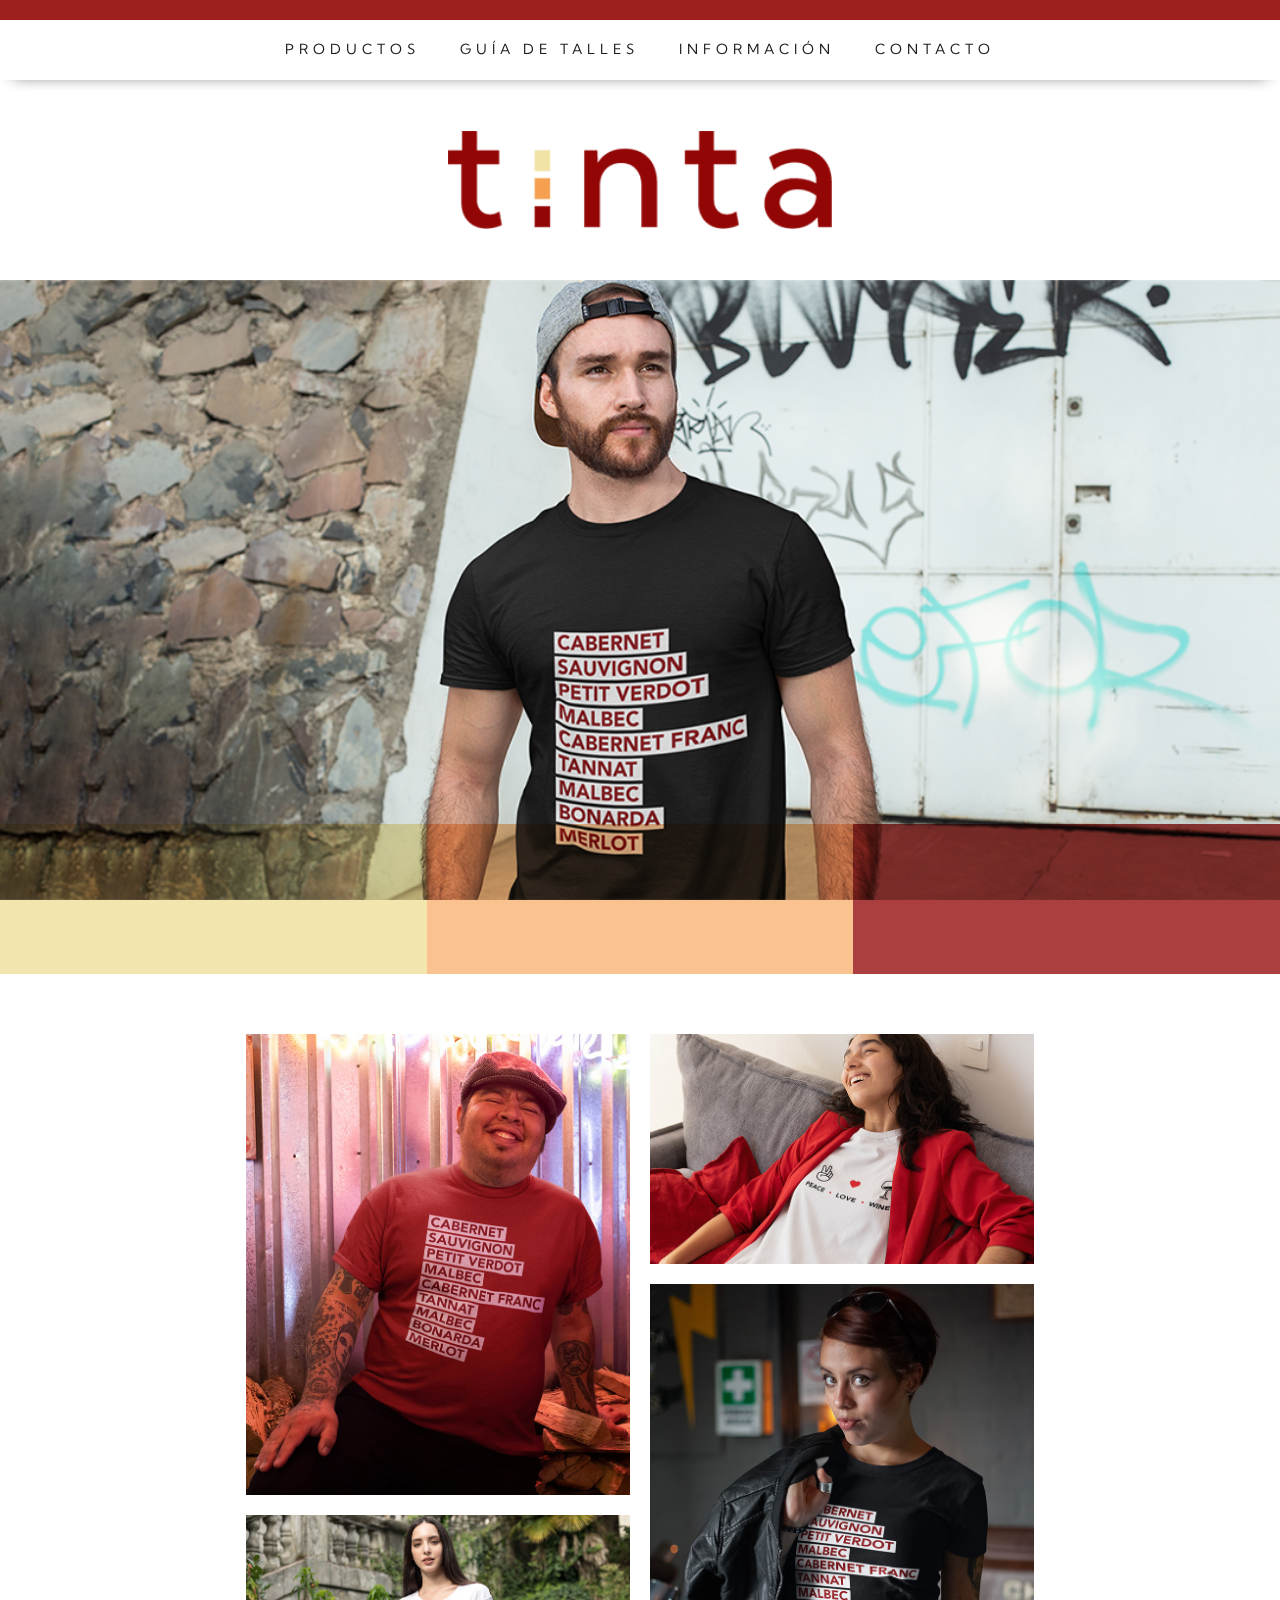
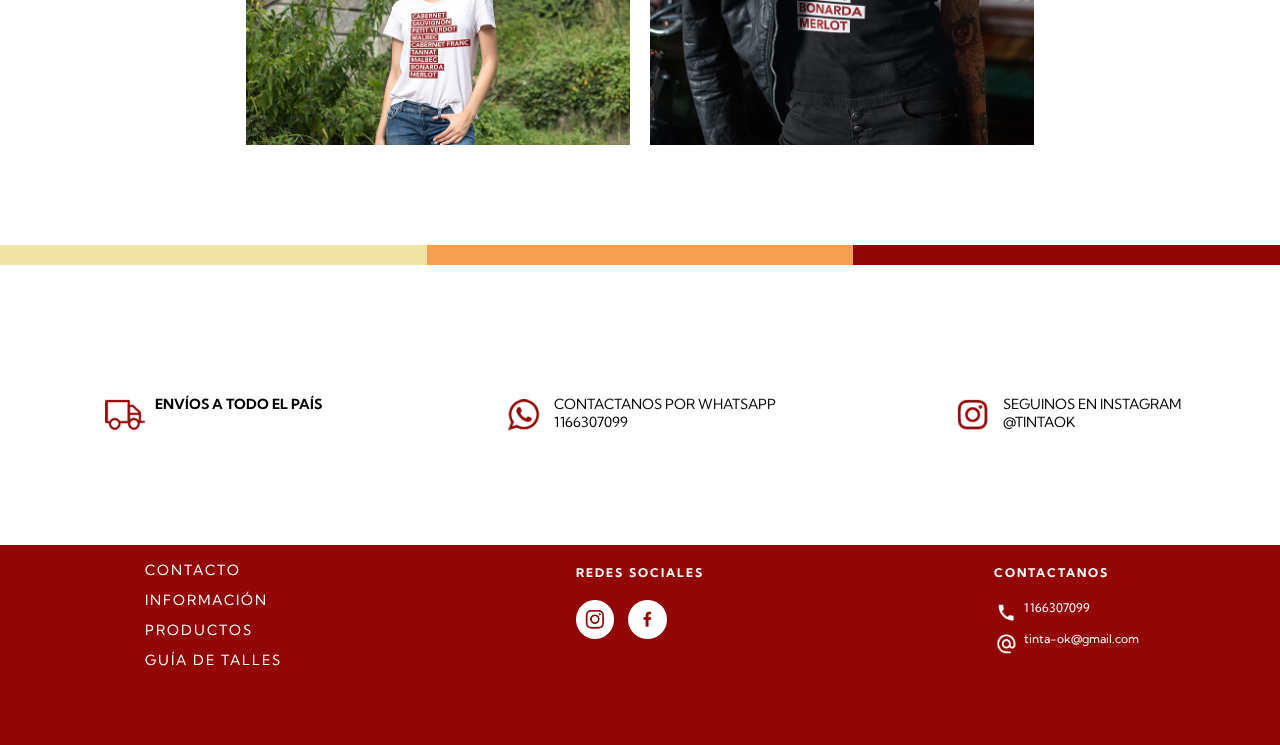
<file: index.html>
<!DOCTYPE html>
<html lang="es">
<head>
    <meta charset="UTF-8">
    <meta http-equiv="X-UA-Compatible" content="IE=edge">
    <meta name="viewport" content="width=device-width, initial-scale=1.0">
    <link rel="icon" type="image/x-icon" href="./img/fav-tinta.png">

    <!-- fuentes -->
        <link rel="preconnect" href="https://fonts.googleapis.com">
        <link rel="preconnect" href="https://fonts.gstatic.com" crossorigin>
        <link href="https://fonts.googleapis.com/css2?family=Kumbh+Sans:wght@200;400;700;900&display=swap" rel="stylesheet">
    <!-- fuentes -->
    
        <link rel="stylesheet" href="./style.css">
        <title>Tinta</title>
</head>
<body>
    <header class="cabecera-grid">
        <section class="nav-sticky">
        <div class="cabecera-barra-color"></div>
        <nav >
            <ul class="cabecera-nav"> 
                <li><a href="./paginas/productos.html">productos</a></li>
                <li><a href="./paginas/guia-de-talles.html">guía de talles</a></li>
                <li><a href="./paginas/informacion.html">información</a></li>
                <li><a href="./paginas/contacto.html">contacto</a></li>
            </ul>
        </nav>
        </section>
        <img class="logo-nav" src="./img/logo-tinta.png"  alt="logo Tinta">

    </header>
    
    <section class="apertura">
        <img src="./img/foto-apertura.png" alt="foto foto-apertura" class="foto-apertura">
    

        <div class="cuerpo__barras">
        <div class="cuerpo__barra1"></div>
        <div class="cuerpo__barra2"></div>
        <div class="cuerpo__barra3"></div>
        </div>
    </section>


    <main class="cuerpo-grid">
                
                <img src="./img/foto1.jpg" alt="foto 1" class="comboFoto1">
                <img src="./img/foto2.jpg" alt="foto 2" class="comboFoto2">
                <img src="./img/foto6.jpg" alt="foto 3" class="comboFoto3">
                <img src="./img/foto5.jpg" alt="foto 5" class="comboFoto4">

                
     </main>

     

    <footer>

        <section class="cuerpo__barra-small">
            <div class="cuerpo-small__barra1"></div>
            <div class="cuerpo-small__barra2"></div>
            <div class="cuerpo-small__barra3"></div>
        </section>
        
        <div class="pie-grid-1">
        <div class="footer__1"> 
            <img src="./img/envios-footer.png" alt="icono envios" class="footer__logos">
            <p class="footer__text2">envíos a todo el país</p>
            </div>
    
            <div class="footer__2">
            <img src="./img/whatsapp-footer.png" alt="icono whatsapp" class="footer__logos">
            <p class="footer__text1">contactanos por whatsapp<br> 1166307099</p>
            </div>
    
            <div class="footer__3">
            <img src="./img/intagram-footer.png" alt="icono instagram" class="footer__logos">
            <p class="footer__text1">seguinos en instagram<br> @tintaok</p>
            </div>
        </div>
    </div>

    <div class="pie-grid-2">

        <nav class="footer__nav">
            <ul >
                <li><a href="./paginas/contacto.html">contacto</a></li>
                <li><a href="./paginas/informacion.html">información</a></li>
                <li><a href="./paginas/productos.html">productos</a></li>
                <li><a href="./paginas/guia-de-talles.html">guía de talles</a></li>
            </ul>
        </nav>

        <div class="footer__bloque2">
            <p class="footer__redes">redes sociales</p>
            <div class="botones-redes">
            <a href="https://www.instagram.com/" target="_blank"><img src="./img/red-ig-footer.png" alt="logo instagram" class="footer__logosRedes"></a>
            <a href="https://www.facebook.com/" target="_blank"><img src="./img/red-fb-footer.png" alt="logo facebook" class="footer__logosRedes"></a>
            </div>
        </div>
    
        <div class="footer__bloque3">
                <p class="footer__redes">contactanos</p>
            <div class="footer__bloque3__linea1">
                <img src="./img/tel-footer.png" alt="icono telefono" class= "footer__logosContacto">
                <p class="footer__datos">1166307099</p>
        </div>

        <div class="footer__bloque3__linea2">
                <img src="./img/arroba-footer.png" alt="icono arroba" class= "footer__logosContacto">
                <p class="footer__datos">tinta-ok@gmail.com</p>
        </div>
    </div>
   
    </footer>
    
</body>
</html>
</file>
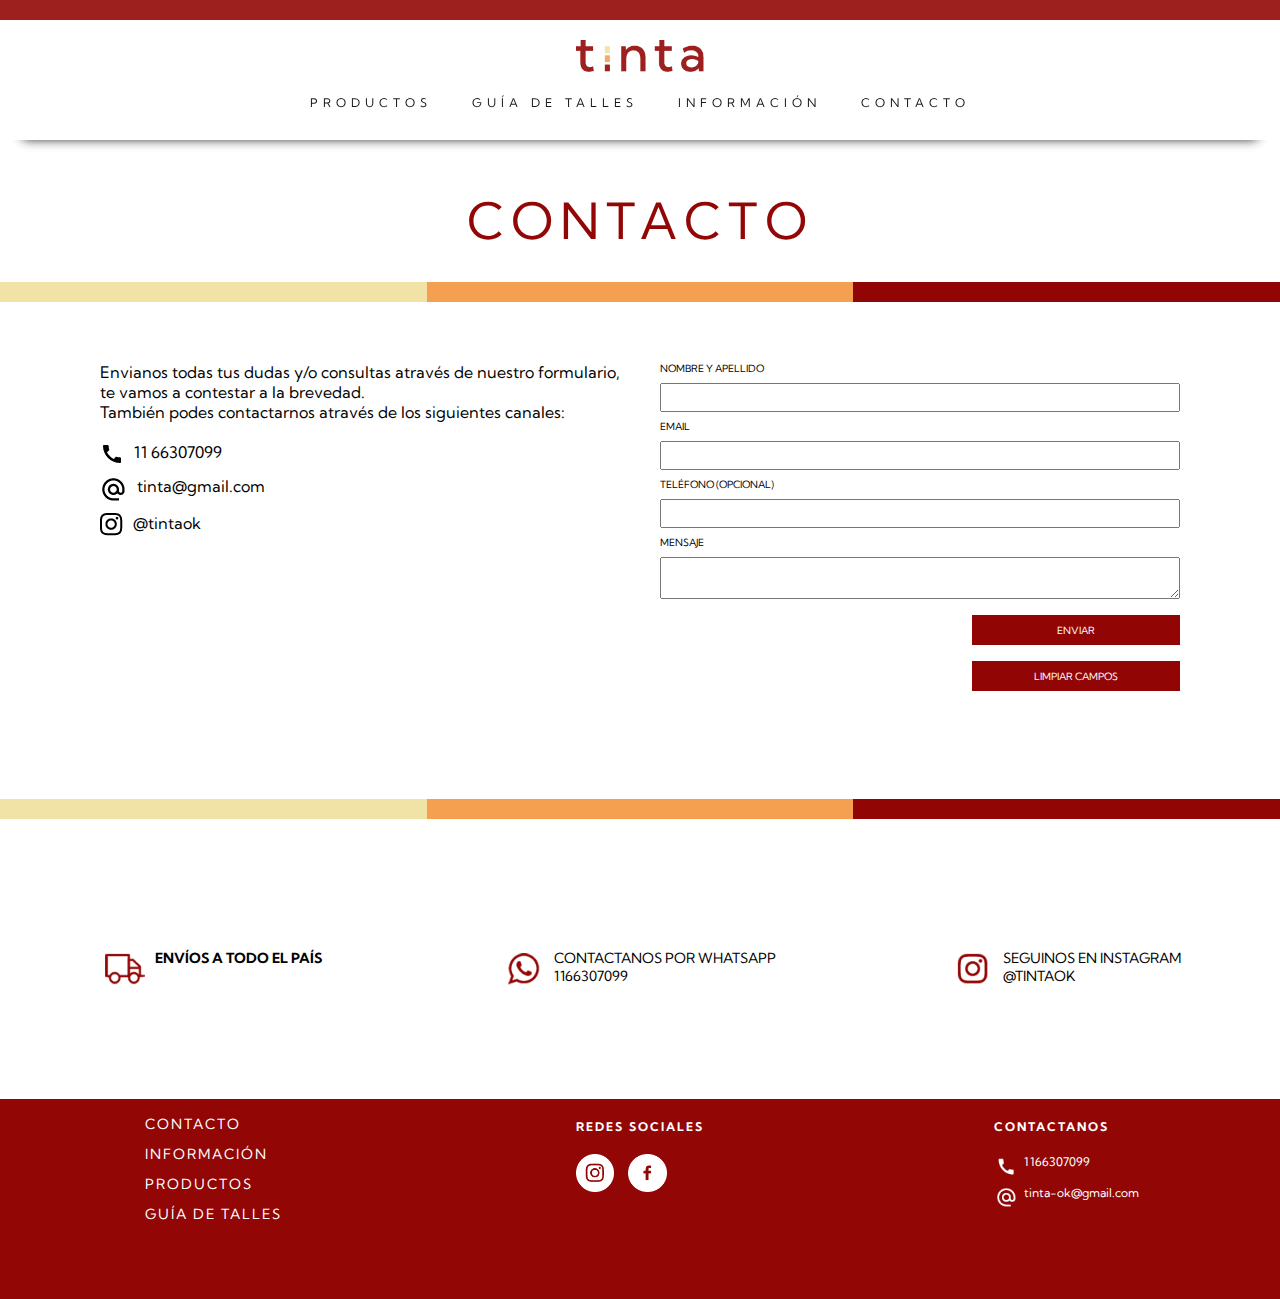
<file: paginas/contacto.html>
<!DOCTYPE html>
<html lang="es">
<head>
    <meta charset="UTF-8">
    <meta http-equiv="X-UA-Compatible" content="IE=edge">
    <meta name="viewport" content="width=device-width, initial-scale=1.0">
    <link rel="icon" type="image/x-icon" href="../img/fav-tinta.png">

    <!-- fuentes -->
    <link rel="preconnect" href="https://fonts.googleapis.com">
    <link rel="preconnect" href="https://fonts.gstatic.com" crossorigin>
    <link href="https://fonts.googleapis.com/css2?family=Kumbh+Sans:wght@200;400;700;900&display=swap" rel="stylesheet">
    <!-- fuentes -->

    <link rel="stylesheet" href="../style.css">
    <title>Tinta</title>
</head>
<body>
    <header class="cabecera-paginas-grid">
        <div class="cabecera-barra-color"></div>
        <div class="cabecera__paginasLogo"></div>
        <a href="../index.html"><img src="../img/logo-tinta-chico.png" alt="logo Tinta" class="logoPaginas" ></a>
        <nav>
            <ul class="cabecera__paginas__nav"> 
                <li><a href="productos.html">productos</a></li>
                <li><a href="guia-de-talles.html">guía de talles</a></li>
                <li><a href="informacion.html">información</a></li>
                <li><a href="#">contacto</a></li>
            </ul>
            </nav>
    </header>
        

    <main >
        <h2>contacto</h2>

        <section class="cuerpo__barrasPag">
            <div class="cuerpoPag__barra1"></div>
            <div class="cuerpoPag__barra2"></div>
            <div class="cuerpoPag__barra3"></div>
        </section>

        <div class="contacto-grid">
        <div class="textoYcontacto">
        <p class="textos__contacto">Envianos todas tus dudas y/o consultas através de nuestro formulario, te vamos a contestar a la brevedad. <br>También podes contactarnos através de los siguientes canales:</p>

        <div class="datos-contacto">

        <div class="datos-contactosbloque1">
            <img src="../img/telefono-contacto.jpg" alt="telefono contacto">
            <p class="textos__2">11 66307099</p>
        </div>

        <div class="datos-contactosbloque2">
            <img src="../img/mail-contacto.jpg" alt="mail contacto">
            <p class="textos__2">tinta@gmail.com</p>
        </div>

        <div class="datos-contactosbloque3">
            <img src="../img/ig-contacto.jpg" alt="instagram contacto">
            <p class="textos__2">@tintaok</p>
        </div>
        </div>
        </div>
        <form class="formulario">
                <label for="nombre-completo">nombre y apellido</label>
                <input type="text" name="nombre-completo">
                <label for="direccion-email">email</label>
                <input type="email" name="direccion-email">
                <label for="telefono"> teléfono (opcional)</label>
                <input type="tel" name="telefono" >
                <label for="mensaje">mensaje</label>
                <textarea type="text" name="mensaje" cols=40 roll="10"></textarea>
                <input type="button" value="enviar" class="button" >
                <input type="reset" value="limpiar campos" class="reset">
        </form>

    </main>

    <footer>

        <section class="cuerpo__barra-small">
            <div class="cuerpo-small__barra1"></div>
            <div class="cuerpo-small__barra2"></div>
            <div class="cuerpo-small__barra3"></div>
        </section>
        
        <div class="pie-grid-1">
        <div class="footer__1"> 
            <img src="../img/envios-footer.png" alt="icono envios" class="footer__logos">
            <p class="footer__text2">envíos a todo el país</p>
            </div>
    
            <div class="footer__2">
            <img src="../img/whatsapp-footer.png" alt="icono whatsapp" class="footer__logos">
            <p class="footer__text1">contactanos por whatsapp<br> 1166307099</p>
            </div>
    
            <div class="footer__3">
            <img src="../img/intagram-footer.png" alt="icono instagram" class="footer__logos">
            <p class="footer__text1">seguinos en instagram<br> @tintaok</p>
            </div>
        </div>
    </div>

    <div class="pie-grid-2">

        <nav class="footer__nav">
            <ul >
                <li><a href="#">contacto</a></li>
                <li><a href="informacion.html">información</a></li>
                <li><a href="productos.html">productos</a></li>
                <li><a href="guia-de-talles.html">guía de talles</a></li>
            </ul>
        </nav>

        <div class="footer__bloque2">
            <p class="footer__redes">redes sociales</p>
            <div class="botones-redes">
            <a href="https://www.instagram.com/" target="_blank"><img src="../img/red-ig-footer.png" alt="logo instagram" class="footer__logosRedes"></a>
            <a href="https://www.facebook.com/" target="_blank"><img src="../img/red-fb-footer.png" alt="logo facebook" class="footer__logosRedes"></a>
            </div>
        </div>
    
        <div class="footer__bloque3">
                <p class="footer__redes">contactanos</p>
            <div class="footer__bloque3__linea1">
                <img src="../img/tel-footer.png" alt="icono telefono" class= "footer__logosContacto">
                <p class="footer__datos">1166307099</p>
        </div>

        <div class="footer__bloque3__linea2">
                <img src="../img/arroba-footer.png" alt="icono arroba" class= "footer__logosContacto">
                <p class="footer__datos">tinta-ok@gmail.com</p>
        </div>
    </div>
   
    </footer>
    
</body>
</html>
</file>
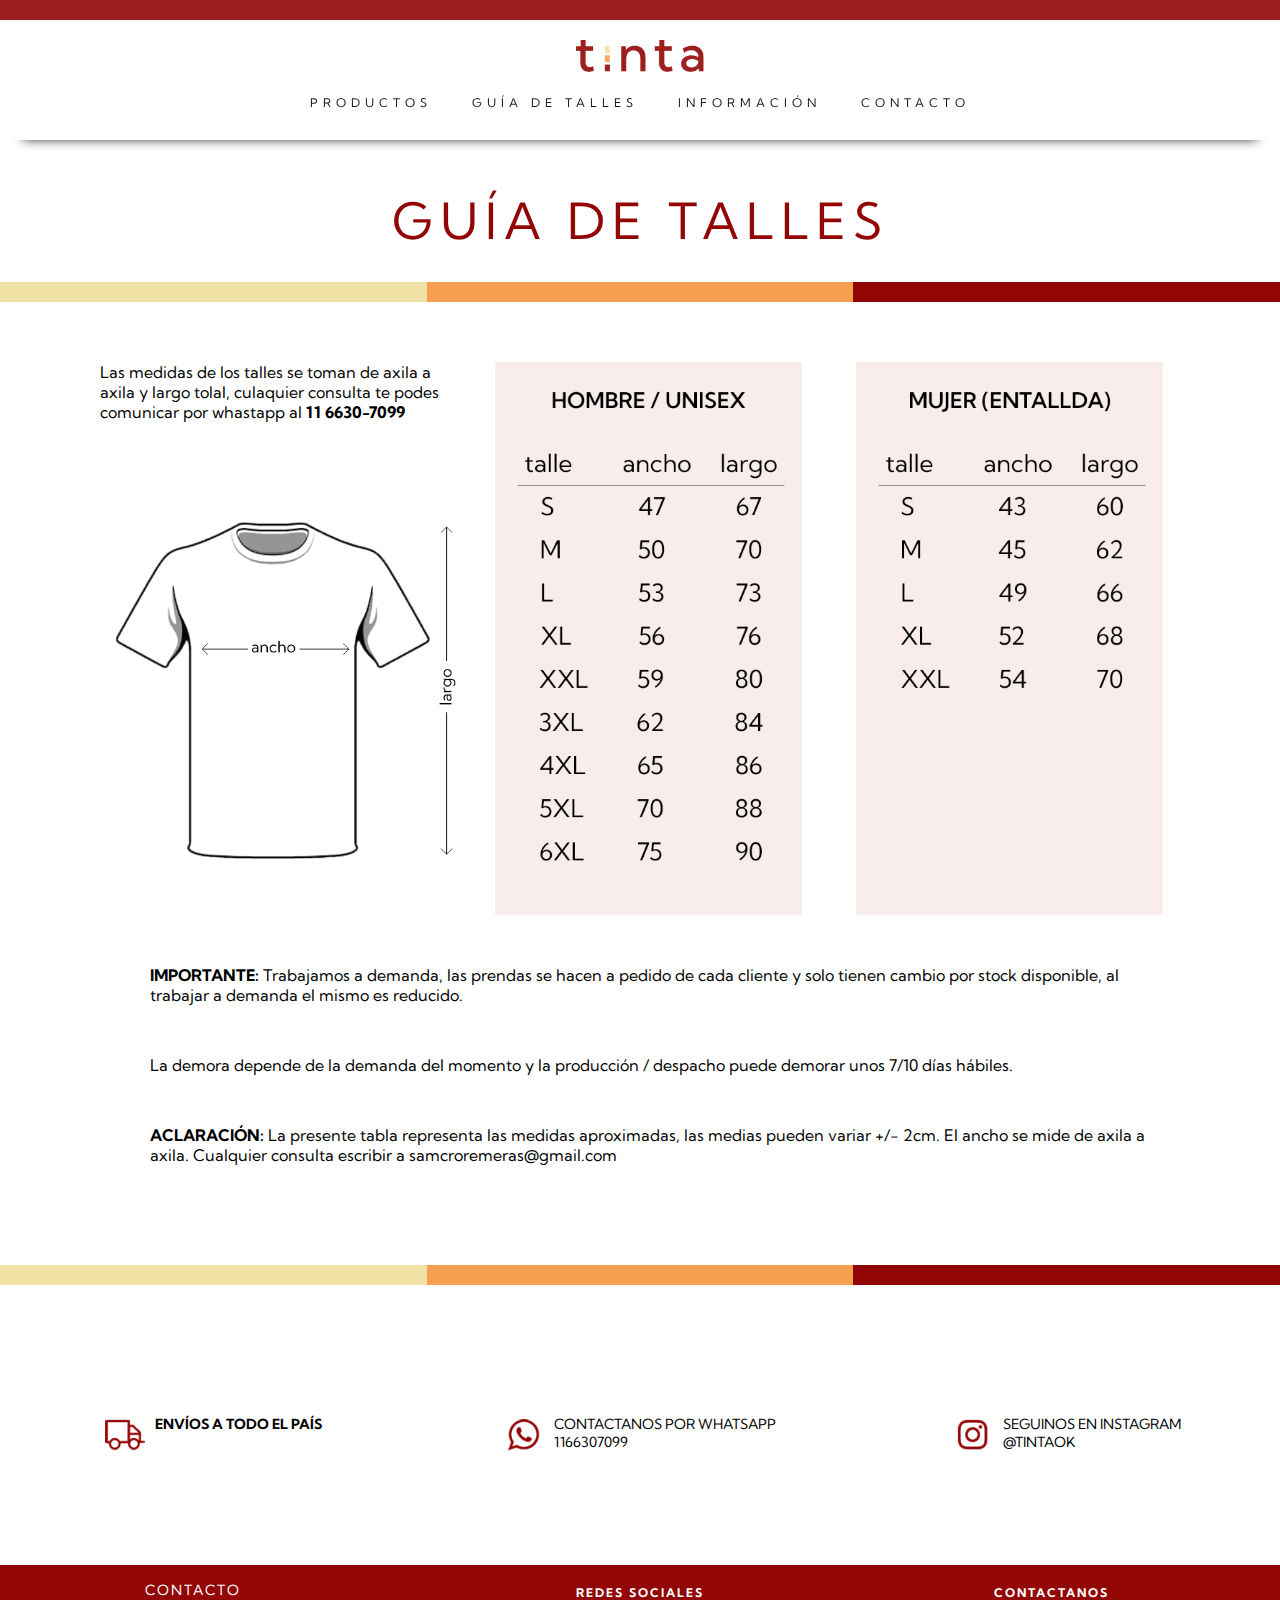
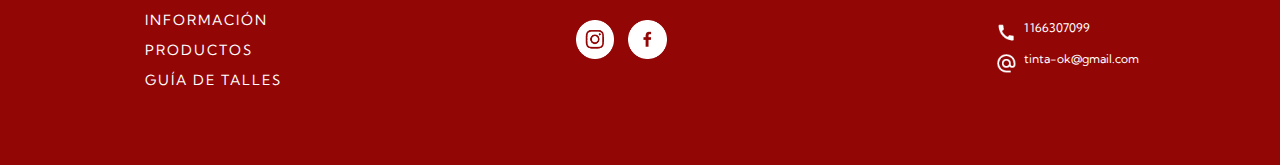
<file: paginas/guia-de-talles.html>
<!DOCTYPE html>
<html lang="es">
    <head>
        <meta charset="UTF-8">
        <meta http-equiv="X-UA-Compatible" content="IE=edge">
        <meta name="viewport" content="width=device-width, initial-scale=1.0">
        <link rel="icon" type="image/x-icon" href="../img/fav-tinta.png">

        <!-- fuentes -->
    <link rel="preconnect" href="https://fonts.googleapis.com">
    <link rel="preconnect" href="https://fonts.gstatic.com" crossorigin>
    <link href="https://fonts.googleapis.com/css2?family=Kumbh+Sans:wght@200;400;700;900&display=swap" rel="stylesheet">
    <!-- fuentes -->

        <link rel="stylesheet" href="../style.css">
        <title>Tinta</title>
    </head>
    <body>
        <header class="cabecera-paginas-grid">
                <div class="cabecera-barra-color"></div>
                <div class="cabecera__paginasLogo"></div>
                <a href="../index.html"><img src="../img/logo-tinta-chico.png" alt="logo Tinta" class="logoPaginas" ></a>
                <nav>
                    <ul class="cabecera__paginas__nav"> 
                        <li><a href="./productos.html">productos</a></li>
                        <li><a href="#">guía de talles</a></li>
                        <li><a href="./informacion.html">información</a></li>
                        <li><a href="contacto.html">contacto</a></li>
                    </ul>
                    </nav>
            </header>

    <main>
        <h2>guía de talles</h2>

        <section class="cuerpo__barrasPag">
            <div class="cuerpoPag__barra1"></div>
            <div class="cuerpoPag__barra2"></div>
            <div class="cuerpoPag__barra3"></div>
        </section>

        <div class="talles-grid">
            <div class="talles-col1">
            <p class="talles__textos">
            Las medidas de los talles se toman de axila a axila y largo tolal, culaquier consulta te podes comunicar por whastapp al <b> 11 6630-7099 </b>
            </p>
             <img src="../img/remera-talles.jpg" alt="Remera talles medidas" class="tablaTalles">
            </div>
            <img src="../img/talles-hombre.jpg" alt="talles remeras hombre-unisex" class="tablaTallesHombres">
            <img src="../img/talles-mujer.jpg" alt="talles remeras mujer" class="tablaTallesMujeres">
        </div>
        <div class="textos">
        <p class="talles__textos2">
        <b>IMPORTANTE:</b> Trabajamos a demanda, las prendas se hacen a pedido de cada cliente y solo tienen cambio por stock disponible, al trabajar a demanda el mismo es reducido.</p>
        <p class="talles__textos2">
        La demora depende de la demanda del momento y la producción / despacho puede demorar unos 7/10 días hábiles.</p>
        <p class="talles__textos2"><b>ACLARACIÓN:</b> La presente tabla representa las medidas aproximadas, las medias pueden variar +/- 2cm. El ancho se mide de axila a axila. Cualquier consulta escribir a samcroremeras@gmail.com
        </p>
        </div>
        </div>
    </main>

    <footer>

        <section class="cuerpo__barra-small">
            <div class="cuerpo-small__barra1"></div>
            <div class="cuerpo-small__barra2"></div>
            <div class="cuerpo-small__barra3"></div>
        </section>
        
        <div class="pie-grid-1">
        <div class="footer__1"> 
            <img src="../img/envios-footer.png" alt="icono envios" class="footer__logos">
            <p class="footer__text2">envíos a todo el país</p>
            </div>
    
            <div class="footer__2">
            <img src="../img/whatsapp-footer.png" alt="icono whatsapp" class="footer__logos">
            <p class="footer__text1">contactanos por whatsapp<br> 1166307099</p>
            </div>
    
            <div class="footer__3">
            <img src="../img/intagram-footer.png" alt="icono instagram" class="footer__logos">
            <p class="footer__text1">seguinos en instagram<br> @tintaok</p>
            </div>
        </div>
    </div>

    <div class="pie-grid-2">

        <nav class="footer__nav">
            <ul >
                <li><a href="contacto.html">contacto</a></li>
                <li><a href="informacion.html">información</a></li>
                <li><a href="productos.html">productos</a></li>
                <li><a href="#">guía de talles</a></li>
            </ul>
        </nav>

        <div class="footer__bloque2">
            <p class="footer__redes">redes sociales</p>
            <div class="botones-redes">
            <a href="https://www.instagram.com/" target="_blank"><img src="../img/red-ig-footer.png" alt="logo instagram" class="footer__logosRedes"></a>
            <a href="https://www.facebook.com/" target="_blank"><img src="../img/red-fb-footer.png" alt="logo facebook" class="footer__logosRedes"></a>
            </div>
        </div>
    
        <div class="footer__bloque3">
                <p class="footer__redes">contactanos</p>
            <div class="footer__bloque3__linea1">
                <img src="../img/tel-footer.png" alt="icono telefono" class= "footer__logosContacto">
                <p class="footer__datos">1166307099</p>
        </div>

        <div class="footer__bloque3__linea2">
                <img src="../img/arroba-footer.png" alt="icono arroba" class= "footer__logosContacto">
                <p class="footer__datos">tinta-ok@gmail.com</p>
        </div>
    </div>
   
    </footer>
    
</body>
</html>
</file>
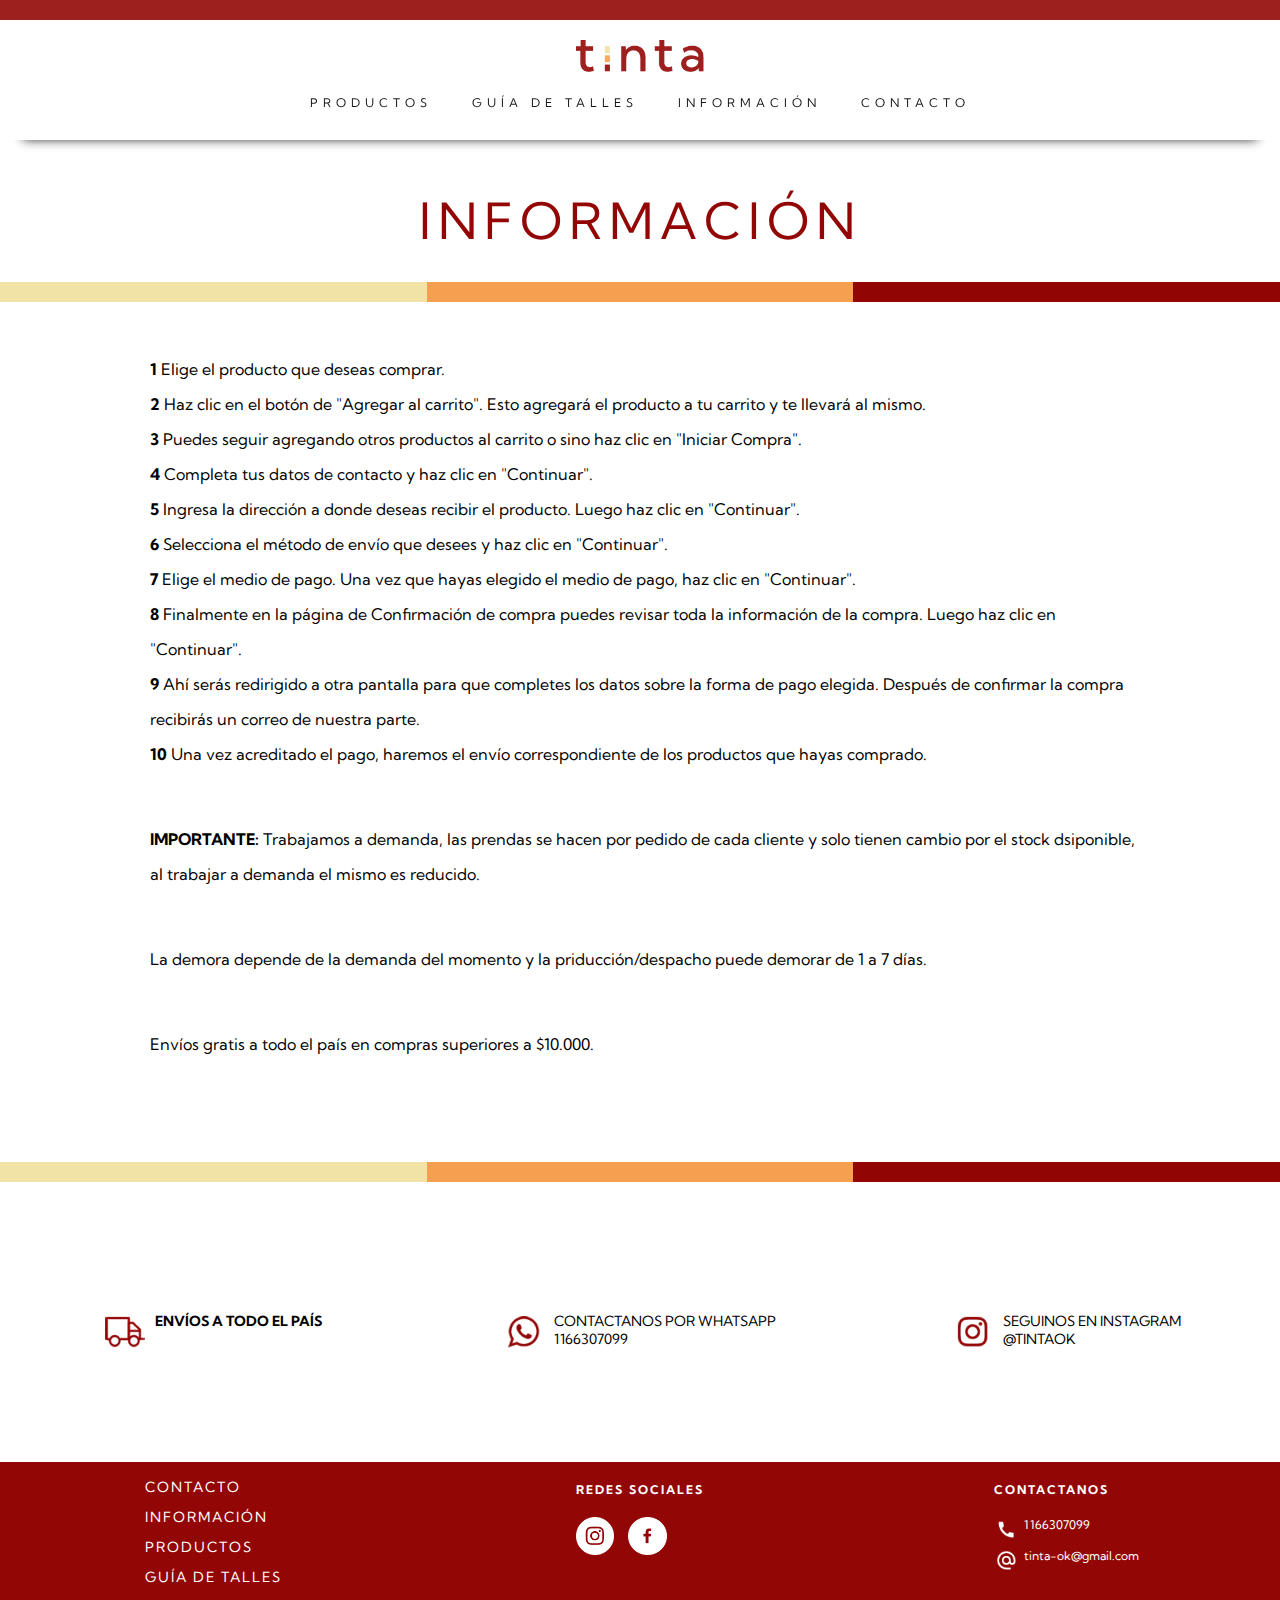
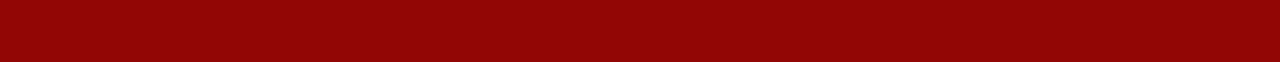
<file: paginas/informacion.html>
<!DOCTYPE html>
<html lang="es">
    <head>
        <meta charset="UTF-8">
        <meta http-equiv="X-UA-Compatible" content="IE=edge">
        <meta name="viewport" content="width=device-width, initial-scale=1.0">
        <link rel="icon" type="image/x-icon" href="../img/fav-tinta.png">

        <!-- fuentes -->
    <link rel="preconnect" href="https://fonts.googleapis.com">
    <link rel="preconnect" href="https://fonts.gstatic.com" crossorigin>
    <link href="https://fonts.googleapis.com/css2?family=Kumbh+Sans:wght@200;400;700;900&display=swap" rel="stylesheet">
    <!-- fuentes -->

        <link rel="stylesheet" href="../style.css">
        <title>Tinta</title>
    </head>
    <body>
        <header class="cabecera-paginas-grid">
            <div class="cabecera-barra-color"></div>
            <div class="cabecera__paginasLogo"></div>
            <a href="../index.html"><img src="../img/logo-tinta-chico.png" alt="logo Tinta" class="logoPaginas" ></a>
            <nav>
                <ul class="cabecera__paginas__nav"> 
                    <li><a href="productos.html">productos</a></li>
                    <li><a href="guia-de-talles.html">guía de talles</a></li>
                    <li><a href="#">información</a></li>
                    <li><a href="contacto.html">contacto</a></li>
                </ul>
                </nav>
        </header>

    <main>
        <h2>información</h2>

        <section class="cuerpo__barrasPag">
            <div class="cuerpoPag__barra1"></div>
            <div class="cuerpoPag__barra2"></div>
            <div class="cuerpoPag__barra3"></div>
        </section>

        <p class="textos__informacion">
        <b>1</b> Elige el producto que deseas comprar.<br>
        <b>2</b> Haz clic en el botón de "Agregar al carrito". Esto agregará el producto a tu carrito y te llevará al mismo.<br>            
        <b>3</b> Puedes seguir agregando otros productos al carrito o sino haz clic en "Iniciar Compra".<br>            
        <b>4</b> Completa tus datos de contacto y haz clic en "Continuar".<br>            
        <b>5</b> Ingresa la dirección a donde deseas recibir el producto. Luego haz clic en "Continuar".<br>            
        <b>6</b> Selecciona el método de envío que desees y haz clic en "Continuar".<br>           
        <b>7</b> Elige el medio de pago. Una vez que hayas elegido el medio de pago, haz clic en "Continuar".<br>            
        <b>8</b> Finalmente en la página de Confirmación de compra puedes revisar toda la información de la compra. Luego haz clic en "Continuar".<br>           
        <b>9</b> Ahí serás redirigido a otra pantalla para que completes los datos sobre la forma de pago elegida. Después de confirmar la compra recibirás un correo de nuestra parte.<br>            
        <b>10</b> Una vez acreditado el pago, haremos el envío correspondiente de los productos que hayas comprado. 
    </p>

    <p class="textos__informacion"><b>IMPORTANTE:</b> Trabajamos a demanda, las prendas se hacen por pedido de cada cliente y solo tienen cambio por el stock dsiponible, al trabajar a demanda el mismo es reducido.</p>
    <p class="textos__informacion">La demora depende de la demanda del momento y la priducción/despacho puede demorar de 1 a 7 días.</p>
    <p class="textos__informacion">Envíos gratis a todo el país en compras superiores a $10.000. </p>
    </main>

    <footer>

        <section class="cuerpo__barra-small">
            <div class="cuerpo-small__barra1"></div>
            <div class="cuerpo-small__barra2"></div>
            <div class="cuerpo-small__barra3"></div>
        </section>
        
        <div class="pie-grid-1">
        <div class="footer__1"> 
            <img src="../img/envios-footer.png" alt="icono envios" class="footer__logos">
            <p class="footer__text2">envíos a todo el país</p>
            </div>
    
            <div class="footer__2">
            <img src="../img/whatsapp-footer.png" alt="icono whatsapp" class="footer__logos">
            <p class="footer__text1">contactanos por whatsapp<br> 1166307099</p>
            </div>
    
            <div class="footer__3">
            <img src="../img/intagram-footer.png" alt="icono instagram" class="footer__logos">
            <p class="footer__text1">seguinos en instagram<br> @tintaok</p>
            </div>
        </div>
    </div>

    <div class="pie-grid-2">

        <nav class="footer__nav">
            <ul >
                <li><a href="contacto.html">contacto</a></li>
                <li><a href="#">información</a></li>
                <li><a href="productos.html">productos</a></li>
                <li><a href="guia-de-talles.html">guía de talles</a></li>
            </ul>
        </nav>

        <div class="footer__bloque2">
            <p class="footer__redes">redes sociales</p>
            <div class="botones-redes">
            <a href="https://www.instagram.com/" target="_blank"><img src="../img/red-ig-footer.png" alt="logo instagram" class="footer__logosRedes"></a>
            <a href="https://www.facebook.com/" target="_blank"><img src="../img/red-fb-footer.png" alt="logo facebook" class="footer__logosRedes"></a>
            </div>
        </div>
    
        <div class="footer__bloque3">
                <p class="footer__redes">contactanos</p>
            <div class="footer__bloque3__linea1">
                <img src="../img/tel-footer.png" alt="icono telefono" class= "footer__logosContacto">
                <p class="footer__datos">1166307099</p>
        </div>

        <div class="footer__bloque3__linea2">
                <img src="../img/arroba-footer.png" alt="icono arroba" class= "footer__logosContacto">
                <p class="footer__datos">tinta-ok@gmail.com</p>
        </div>
    </div>
   
    </footer>
</body>
</html>
</file>
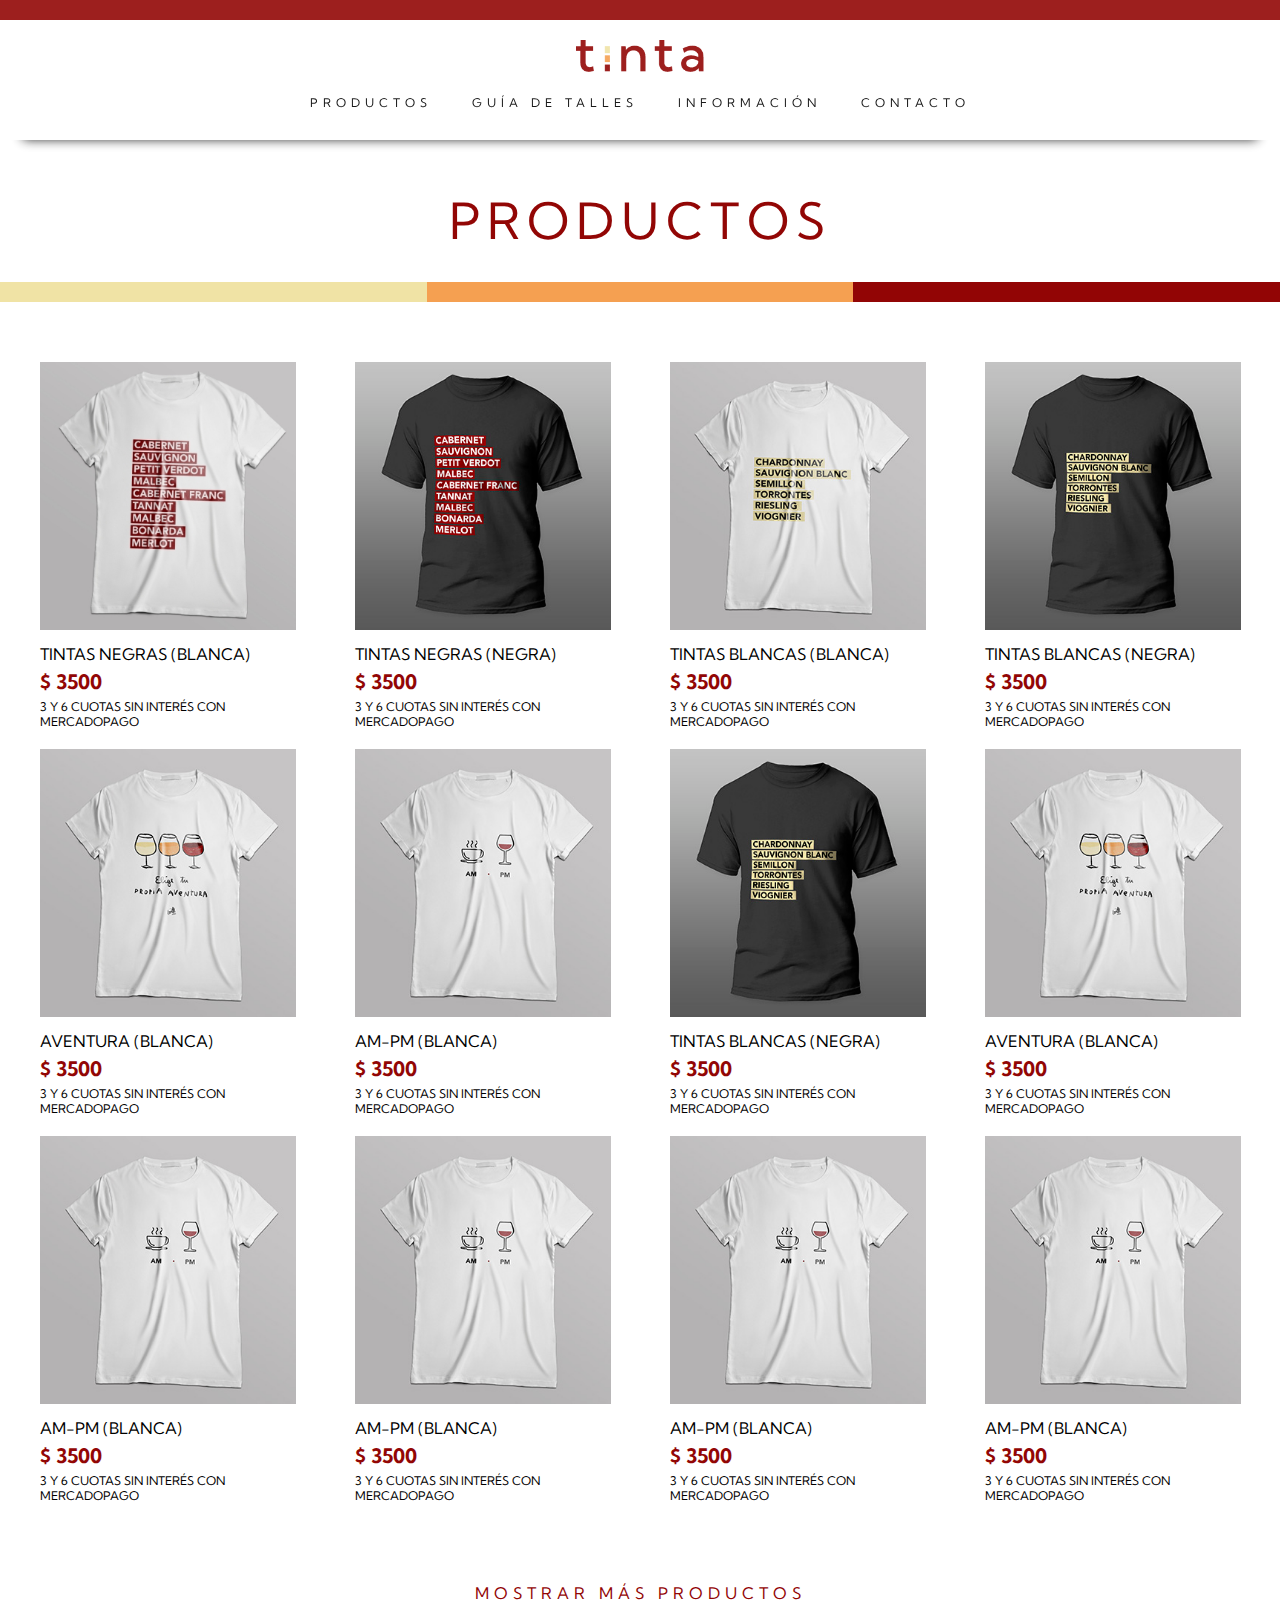
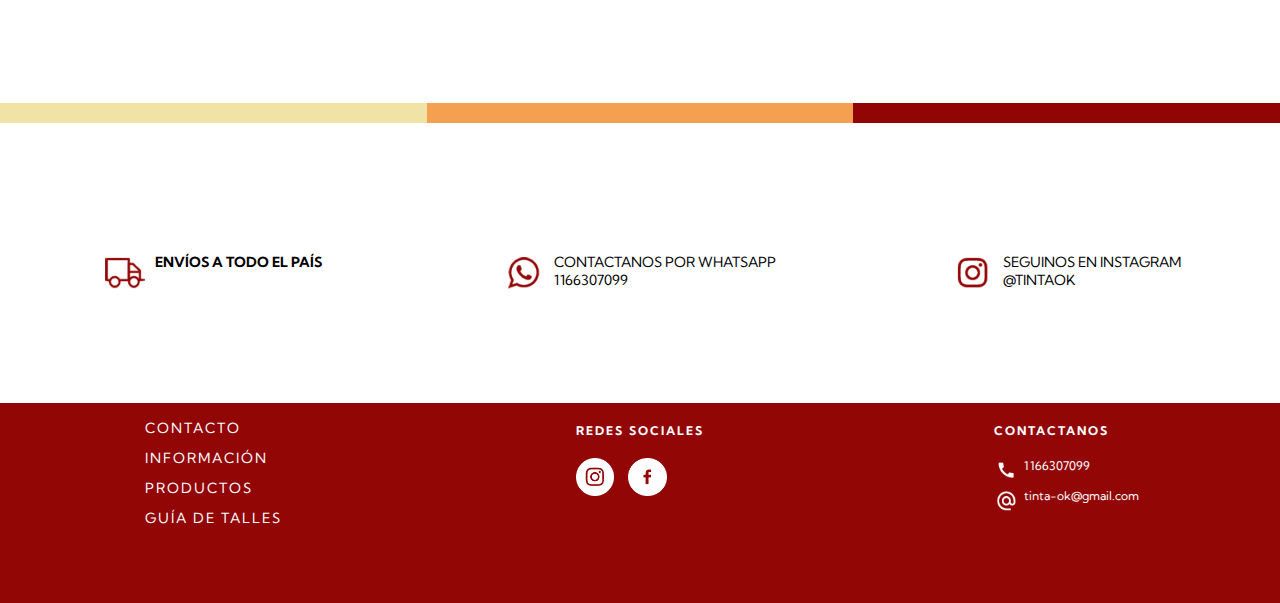
<file: paginas/productos.html>
<!DOCTYPE html>
<html lang="es">
<head>
    <meta charset="UTF-8">
    <meta http-equiv="X-UA-Compatible" content="IE=edge">
    <meta name="viewport" content="width=device-width, initial-scale=1.0">
    <link rel="icon" type="image/x-icon" href="../img/fav-tinta.png">

    <!-- fuentes -->
    <link rel="preconnect" href="https://fonts.googleapis.com">
    <link rel="preconnect" href="https://fonts.gstatic.com" crossorigin>
    <link href="https://fonts.googleapis.com/css2?family=Kumbh+Sans:wght@200;400;700;900&display=swap" rel="stylesheet">
    <!-- fuentes -->
    
    <link rel="stylesheet" href="../style.css">
    <title>Tinta</title>
</head>
<body>
    <head>
        <meta charset="UTF-8">
        <meta http-equiv="X-UA-Compatible" content="IE=edge">
        <meta name="viewport" content="width=device-width, initial-scale=1.0">
        <link rel="icon" type="image/x-icon" href="../img/fav-tinta.png">
        <link rel="stylesheet" href="../style.css">
        <title>Tinta</title>
    </head>
    <body>
        <header class="cabecera-paginas-grid">
                <div class="cabecera-barra-color"></div>
                <div class="cabecera__paginasLogo"></div>
                <a href="../index.html"><img src="../img/logo-tinta-chico.png" alt="logo Tinta" class="logoPaginas" ></a>
                <nav>
                    <ul class="cabecera__paginas__nav"> 
                        <li><a href="#">productos</a></li>
                        <li><a href="guia-de-talles.html">guía de talles</a></li>
                        <li><a href="informacion.html">información</a></li>
                        <li><a href="contacto.html">contacto</a></li>
                    </ul>
                    </nav>
            </header>

    <main>
        <h2>productos</h2>

        <section class="cuerpo__barrasPag">
            <div class="cuerpoPag__barra1"></div>
            <div class="cuerpoPag__barra2"></div>
            <div class="cuerpoPag__barra3"></div>
        </section>

        <div class="productos-grid">
            <div class="productos__item">
                <img class="foto-remera" src="../img/remera-1.jpg" alt="remera modelo 1">
                <p class="modeloremera">tintas negras (Blanca)</p>
                <p class="precio">$ 3500</p>
                <p class="pagos">3 y 6 cuotas sin interés con mercadopago</p>
            </div>
            <div class="productos__item">
                <img class="foto-remera" src="../img/remera-2.jpg" alt="remera modelo 1">
                <p class="modeloremera">tintas negras (Negra)</p>
                <p class="precio">$ 3500</p>
                <p class="pagos">3 y 6 cuotas sin interés con mercadopago</p>
            </div>
            <div class="productos__item">
                <img class="foto-remera" src="../img/remera-3.jpg" alt="remera modelo 1">
                <p class="modeloremera">tintas blancas (blanca)</p>
                <p class="precio">$ 3500</p>
                <p class="pagos">3 y 6 cuotas sin interés con mercadopago</p>
            </div>
            <div class="productos__item">
                <img class="foto-remera" src="../img/remera-4.jpg" alt="remera modelo 1">
                <p class="modeloremera">tintas blancas (negra)</p>
                <p class="precio">$ 3500</p>
                <p class="pagos">3 y 6 cuotas sin interés con mercadopago</p>
            </div>
            <div class="productos__item">
                <img class="foto-remera" src="../img/remera-5.jpg" alt="remera modelo 1">
                <p class="modeloremera">Aventura (blanca)</p>
                <p class="precio">$ 3500</p>
                <p class="pagos">3 y 6 cuotas sin interés con mercadopago</p>
            </div>
            <div class="productos__item">
                <img class="foto-remera" src="../img/remera-6.jpg" alt="remera modelo 1">
                <p class="modeloremera">Am-Pm (blanca)</p>
                <p class="precio">$ 3500</p>
                <p class="pagos">3 y 6 cuotas sin interés con mercadopago</p>
            </div>
            <div class="productos__item">
                <img class="foto-remera" src="../img/remera-4.jpg" alt="remera modelo 1">
                <p class="modeloremera">tintas blancas (negra)</p>
                <p class="precio">$ 3500</p>
                <p class="pagos">3 y 6 cuotas sin interés con mercadopago</p>
            </div>
            <div class="productos__item">
                <img class="foto-remera" src="../img/remera-5.jpg" alt="remera modelo 1">
                <p class="modeloremera">Aventura (blanca)</p>
                <p class="precio">$ 3500</p>
                <p class="pagos">3 y 6 cuotas sin interés con mercadopago</p>
            </div>
            <div class="productos__item">
                <img class="foto-remera" src="../img/remera-6.jpg" alt="remera modelo 1">
                <p class="modeloremera">Am-Pm (blanca)</p>
                <p class="precio">$ 3500</p>
                <p class="pagos">3 y 6 cuotas sin interés con mercadopago</p>
            </div>
            <div class="productos__item">
                <img class="foto-remera" src="../img/remera-6.jpg" alt="remera modelo 1">
                <p class="modeloremera">Am-Pm (blanca)</p>
                <p class="precio">$ 3500</p>
                <p class="pagos">3 y 6 cuotas sin interés con mercadopago</p>
            </div>
            <div class="productos__item">
                <img class="foto-remera" src="../img/remera-6.jpg" alt="remera modelo 1">
                <p class="modeloremera">Am-Pm (blanca)</p>
                <p class="precio">$ 3500</p>
                <p class="pagos">3 y 6 cuotas sin interés con mercadopago</p>
            </div>
            <div class="productos__item">
                <img class="foto-remera" src="../img/remera-6.jpg" alt="remera modelo 1">
                <p class="modeloremera">Am-Pm (blanca)</p>
                <p class="precio">$ 3500</p>
                <p class="pagos">3 y 6 cuotas sin interés con mercadopago</p>
            </div>
        </div>
      </div>
    <p class="productos__mas">mostrar más productos</p>
    </main>

    <footer>

        <section class="cuerpo__barra-small">
            <div class="cuerpo-small__barra1"></div>
            <div class="cuerpo-small__barra2"></div>
            <div class="cuerpo-small__barra3"></div>
        </section>
        
        <div class="pie-grid-1">
        <div class="footer__1"> 
            <img src="../img/envios-footer.png" alt="icono envios" class="footer__logos">
            <p class="footer__text2">envíos a todo el país</p>
            </div>
    
            <div class="footer__2">
            <img src="../img/whatsapp-footer.png" alt="icono whatsapp" class="footer__logos">
            <p class="footer__text1">contactanos por whatsapp<br> 1166307099</p>
            </div>
    
            <div class="footer__3">
            <img src="../img/intagram-footer.png" alt="icono instagram" class="footer__logos">
            <p class="footer__text1">seguinos en instagram<br> @tintaok</p>
            </div>
        </div>
    </div>

    <div class="pie-grid-2">

        <nav class="footer__nav">
            <ul >
                <li><a href="contacto.html">contacto</a></li>
                <li><a href="informacion.html">información</a></li>
                <li><a href="#">productos</a></li>
                <li><a href="guia-de-talles.html">guía de talles</a></li>
            </ul>
        </nav>

        <div class="footer__bloque2">
            <p class="footer__redes">redes sociales</p>
            <div class="botones-redes">
            <a href="https://www.instagram.com/" target="_blank"><img src="../img/red-ig-footer.png" alt="logo instagram" class="footer__logosRedes"></a>
            <a href="https://www.facebook.com/" target="_blank"><img src="../img/red-fb-footer.png" alt="logo facebook" class="footer__logosRedes"></a>
            </div>
        </div>
    
        <div class="footer__bloque3">
                <p class="footer__redes">contactanos</p>
            <div class="footer__bloque3__linea1">
                <img src="../img/tel-footer.png" alt="icono telefono" class= "footer__logosContacto">
                <p class="footer__datos">1166307099</p>
        </div>

        <div class="footer__bloque3__linea2">
                <img src="../img/arroba-footer.png" alt="icono arroba" class= "footer__logosContacto">
                <p class="footer__datos">tinta-ok@gmail.com</p>
        </div>
    </div>
   
    </footer>
    
</body>
</html>
</file>
<file: style.css>
*{
    margin: 0;
    padding: 0;
}

.cabecera-grid {
    display: grid;
    grid-template-columns: 1fr;
    grid-template-rows: 80px 200px;
    justify-items: center;
    align-items: center;
    background-color: white;
    gap: 0;
    width: 100vw;
    margin: 0;
    padding: 0;
} 
.cuerpo-grid {
    display: grid;
    grid-template-columns: repeat(8, 1fr);
    grid-gap: 20px;
    grid-auto-rows: repeat(3, 1fr);
    grid-template-areas:
      ". . a a b b . ."
      ". . a a d d . ."
      ". . c c d d . .";
    align-items: start;
    margin-top: 60px;
}
.pie-grid-1 {
    display: grid;
    grid-template-columns: repeat(3, 1fr);
    grid-template-rows: 1fr;
    background-color: white;
    justify-items: center;
    width: 100vw;
    height: 250px;
}
.pie-grid-2{
    display: grid;
    grid-template-columns: repeat(3, 1fr);
    grid-template-rows: 1fr;
    background-color: #920605;
    justify-items: center;
    width: 100vw;
    height: 200px;
}
.cabecera-barra-color{
    height: 20px;
    background-color: #920605;
    width: 100vw;
    position: fixed;
    top: 0;
    z-index: 999; 
}
.nav-sticky{
    display: flex;
    flex-direction: column;
    justify-content: flex-start;
    align-items: center;
    background-color: white;
    opacity: 0.9;
    box-shadow: 0px 9px 16px -13px #000000b2;
    position: fixed;
    top: 20px;
    z-index: 999;
    width: 100vw;
    height: 60px;
}
.cabecera-nav{
    display: flex;
    flex-direction: row;
    flex-flow: wrap;
    justify-content: center;
}
.logo-nav{
    width: 30vw;
    position: relative;
    top: 140px;
}
.cabecera-nav li{
    list-style: none; 
    font-size: 14px;
    font-family: 'Kumbh Sans', sans-serif;
    font-weight: 400;
    text-transform: uppercase;
    margin: 20px;
    letter-spacing: 5px;
}
.cabecera-nav li a:hover{
    font-weight: 700;
    transform: scale(5);
}
a{
    text-decoration: none;
    color: black;
}
.foto-apertura {
    width: 100vw;
    height: 100%;
    overflow: hidden;
}
.comboFoto1 {
    grid-area: a;
    width: 30vw;  
}
.comboFoto2 {
    grid-area: b;
    width: 30vw;  
}
.comboFoto3 {
    grid-area: c;
    width: 30vw; 
}
.comboFoto4 {
    grid-area: d;
    width: 30vw;  
}
.cuerpo__barras{
    display: grid;
    grid-template-columns: repeat(3, 1fr);
    grid-template-rows: 1fr;
    width: 100vw;
    gap: 0;
    margin-top: -80px;
    margin-left: 0;
    margin-right: 0;
}
.cuerpo__barra1{
    background-color: #f0e3a5e5;
    height: 150px;
    width: 33,33w;
    mix-blend-mode: multiply;
    opacity: 1;
}
.cuerpo__barra2{
    background-color: #f5a051a4;
    height: 150px;
    width: 33,33vw;
    mix-blend-mode: multiply;
    opacity: 1;
}
.cuerpo__barra3{
    background-color: #920505c4;
    height: 150px;
    width: 33,33vw;
    mix-blend-mode: multiply;
    opacity: 1;
}
.cuerpo__barra-small{
    display: grid;
    grid-template-columns: repeat(3, 1fr);
    grid-template-rows: 1fr;
    margin-top: 100px;
    margin-bottom: 30px;
    width: 100vw;
}
.cuerpo-small__barra1{
    background-color: #f0e3a5;
    height: 20px;
    width: 33,33vw;
}
.cuerpo-small__barra2{
    background-color: #f5a051;
    height: 20px;
    width: 33,33vw;
}
.cuerpo-small__barra3{
    background-color: #920505;
    height: 20px;
    width: 33,33vw;
}
.footer__text1{
    font-family: 'Kumbh Sans', sans-serif; ;
    color: #000;
    font-size: 14px;
    text-transform: uppercase;
    vertical-align: middle;
    display: inline-flex;
}
.footer__text2{
    font-family:'Kumbh Sans', sans-serif;
    font-weight: 700 ;
    color: #000;
    font-size: 14px;
    text-transform: uppercase;
}
.footer__logos{
    width: 40px;
    height: 40px;
    margin-right: 10px;
}
.footer__1{
    margin-top: 100px;
    vertical-align: middle;
    display: inline-flex;
}
.footer__2{
    margin-top: 100px;
    vertical-align: middle;
    display: inline-flex;
}
.footer__3{
    margin-top: 100px;
    vertical-align: middle;
    display: inline-flex;
}
.footer__redes{
    font-size: 12px;
    font-family: 'Kumbh Sans', sans-serif;
    font-weight: 700;
    text-transform: uppercase;
    color: white;
    margin-top: 20px;
    margin-bottom: 20px;
    letter-spacing: 2px;
}
.footer__logosRedes{
    width: 3vw;
    margin-right: 10px;
    align-self: center;
}
.footer__bloque3__linea1{
    display: flex;
    align-content: center;

}
.footer__bloque3__linea2{
    display: flex;
    align-content: center;
}
.footer__logosContacto{
    width: 2vw;
    margin-right: 5px;
    margin-bottom: 5px;
}
.footer__datos{
    font-size: 12px;
    font-family: 'Kumbh Sans', sans-serif;
    font-weight: 400;
    color: white;
}
.footer__nav li{
    list-style: none; 
    font-size: 14px;
    font-family: 'Kumbh Sans', sans-serif;
    font-weight: 400;
    color: white;
    text-transform: uppercase;
    text-decoration: none;
    background-color: #920605;
    margin-top: 20px;
    line-height: 10px;
    letter-spacing: 2px;
}
.footer__nav li a{
    color: white;
}
.footer__nav li a:hover{
    font-weight: 700;
    transform: scale(1);
}
@media only screen and (max-width: 600px) {
    .cabecera-grid {
        display: grid;
        grid-template-columns: 1fr;
        grid-template-rows: 20px 200px;
        align-items: center;
        justify-items: center;
        margin: 0;
        padding: 0;
    } 
    .cuerpo-grid{
        display: grid;
        grid-template-columns: 1fr;
        grid-gap: 10px;
        grid-auto-rows: repeat(8, 1fr);
        grid-template-areas:
        "a" "b" "c" "d" ;
        align-items: center;
        justify-items: center;
        margin-top: 60px;
    }
    .pie-grid-1 {
        display: grid;
        grid-template-columns: 1fr;
        grid-template-rows: 60px 80px 80px;
        justify-items: center;
        align-items: center;
        margin-top: 20px;
        margin-bottom: 10px;
        padding: 0;
        width: 100vw;
    }
    .pie-grid-2{
        display: grid;
        grid-template-columns: 1fr;
        grid-template-rows: 150px 100px 180px;
        align-items: center;
        justify-items: center;
        background-color: #920605;
        width: 100vw;
        height: 60vh;
        padding-bottom: 300px;
    }
    .logo-nav{
        width: 50vw;
        position: relative;
        top: 160px;
    }
    .nav-sticky{
        height: 70px;
        top: 20px;
    }
    .cabecera-nav{
        display: flex;
        flex-direction: row;
        flex-flow: wrap;
        justify-content: center;
        align-content: center;
     
    }
    .cabecera-nav ul{
        display: flex;
        flex-direction: row;
        flex-flow: wrap;

    }
    .cabecera-nav li{   
        font-size: 11px;
        margin-top: 10px;
        margin-bottom: 0;
        margin-left: 20px;
        margin-right: 20px;
    }
    .foto-apertura {
        width: 100vw;
        margin: 0;
    }
    .cuerpo__barra1{
        height: 80px;
    }
    .cuerpo__barra2{
        height: 80px;
    }
    .cuerpo__barra3{
        height: 80px;
    }
    .cuerpo__barras{
        margin-top: -50px;
    }
    .comboFoto1 {
        width: 250px;  
    }
    .comboFoto2 {
        width: 250px;  
    }
    .comboFoto3 {
        width: 250px; 
    }
    .comboFoto4 {
        width: 250px;  
    }
    .cuerpo__barra-small{
        margin-top: 50px;
        margin-bottom: 0;
    }
    .footer__1{
        margin: 0;
        display:flexbox;
        flex-direction: column;
    }
    .footer__2{
        margin: 0;
        border-left: 0;
        display:flexbox;
        flex-direction: column;
    }
    .footer__3{
        margin: 0;
        border-left: 0;
        display:flexbox;
        flex-direction: column;
    }
    .footer__text1{
        font-size: 12px;
        text-align: center;
    }
    .footer__text2{
        font-size: 12px;
        text-align: center;
    }
    .footer__logos{
        width: 15%;
        height: 15%;
        margin: 0;
        align-self: center;
    }
    .footer__logosRedes{
        width: 8vw;
    }
    .botones-redes{
        margin: auto;
        display: flex;
        flex-direction: row;
        align-content: center;
        justify-content: center;
    }
    .footer__redes{
        font-size: 10px;
        letter-spacing: 2px;
        text-align: center;
        margin-top: 0;
        margin-bottom: 10px;
    }
    .footer__nav li{
        font-size: 12px;
        line-height: 8px;
        letter-spacing: 2px;
        text-align: center;
    }
    .footer__bloque2{
        justify-self: center;
        margin-top: 10px;
    }
    .footer__bloque3{
        padding: 0;
    }
    .footer__bloque3__linea1{
        display: flex;
        flex-direction: column;
        align-content: center;
        justify-content: center;
        margin-top: 10px;
        margin-bottom: -10px;
    }
    .footer__bloque3__linea2{
        display: flex;
        flex-direction: column;
        align-content: center;
        margin-top: 10px;
        margin-bottom: -10px;
    }
    .footer__logosContacto{
        width: 25%;
        padding: 0;
        align-self: center;
    }
    .footer__datos{
        font-size: 11px;
        text-align: center;
        margin-top: 0;
        margin-bottom: 10px;
    }
}
/* cabezal paginas */
.cabecera-paginas-grid{
    display: grid;
    grid-template-columns: 1fr;
    grid-template-rows: 20px 60px 60px;
    justify-items: center;
    background-color: white;
    box-shadow: 0px 22px 11px -23px #000000;
    position: sticky;
    top: 0;
    opacity: 0.9;
    width: 100vw;
    margin: 0;
}
.cabecera__paginaslogo{
    background-color: white;
    width: 100vw;
}
.logoPaginas{
    margin-top: 20px;
    width: 10vw;
    align-self: center;
}

.cabecera__paginas__nav{
    list-style: none; 
    font-size: 12px;
    font-family: 'Kumbh Sans', sans-serif;
    font-weight: 400;
    text-transform: uppercase;
    display: flex;
    flex-direction: row;
    flex-flow: wrap;
    letter-spacing: 5px;
    margin-top: 15px;
}
.cabecera__paginas__nav li{
    margin-left: 20px;
    margin-right: 20px;
}
.cabecera__paginas__nav li a:hover{
    font-family: 'Kumbh Sans', sans-serif;
    font-weight: 700;
    text-transform: uppercase;
    transform: scale(1);
}
h2{
    text-align: center;
    font-family:'Kumbh Sans', sans-serif;
    font-size: 50px;
    font-weight: 400;
    letter-spacing: 7px;
    text-transform: uppercase;
    color: #920605;
    padding-top: 50px;
}
.cuerpo__barrasPag{
    display: grid;
    grid-template-columns: repeat(3, 1fr);
    grid-template-rows: 1fr;
    gap: 0;
    margin-top: 30px;
    margin-bottom: 30px;
}
.cuerpoPag__barra1{
    background-color: #f0e3a5;
    height: 20px;
    width: 33,33vw;
}
.cuerpoPag__barra2{
    background-color: #f5a051;
    height: 20px;
    width: 33,33vw;
}
.cuerpoPag__barra3{
    background-color: #920505;
    height: 20px;
    width: 33,33vw;
}

@media only screen and (max-width: 600px){
    h2{
        font-size: 25px;
    }
    .cabecera-grid {
        align-items: center;
        justify-items: center;
    } 
    .logoPaginas{
        margin-top: 20px;
        width: 25vw;
        padding: 0;
    }

}

/* guia de talles */
.talles-grid{
    display: grid;
    grid-template-columns: repeat(3, 1fr);
    grid-template-rows: 1fr, 1fr;
    align-items: start;
    justify-items: center;
    gap: 20px;
    padding-left: 100px;
    padding-right: 100px;
    padding-top: 30px;
}
.talles-col1{
    display: grid;
    grid-template-columns: 1fr;
    grid-template-rows: 1fr, 1fr;
    justify-items: center;
}
.tablaTallesHombres{
    width: 24vw;
}
.tablaTallesMujeres{
    width: 24vw;
}
.tablaTalles{
    width: 28vw;
    margin-top: 50px;
}
.talles__textos{
    font-family:'Kumbh Sans', sans-serif ;
    font-weight: 400;
    color:#000;
    margin-bottom: 50px;
}
.talles__textos2{
    font-family:'Kumbh Sans', sans-serif ;
    font-weight: 400;
    color:#000;
    margin-top: 50px;
    margin-left: 150px;
    width: 1000px;
    margin-bottom: 50px;
}
@media only screen and (max-width: 600px){
    .talles-grid{
        display: grid;
        grid-template-columns: 1fr;
        grid-template-rows: 400px 600px 600px;
        align-items: flex-start;
        justify-items: center;
        gap: 20px;
        padding-left: 20px;
        padding-right: 20px;
        padding-top: 20px;
        margin: 0;
        width: 86vw;
    }
    .tablaTalles{
        width: 70vw;
        margin-top: 50px;
        align-self: center;
    }
    .talles__textos{
        margin: 0;
        padding: 0;
    }
    .tablaTallesHombres{
        width: 80vw;
    }
    .tablaTallesMujeres{
        width: 80vw;
    }
    .talles__textos2{
        margin-top: 20px;
        margin-left: 30px;
        width: 80vw;
        margin-bottom: 50px;
    }
}

/* productos */
.productos-grid{
    display: grid;
    grid-template-columns: repeat(4, 1fr);
    grid-template-rows: repeat(3, 1fr);
    align-items: start;
    justify-items: center;
    gap: 20px;
    padding-top: 30px;
    margin-left: 20px;
    margin-right: 20px;
}
.foto-remera{
    width: 20vw;
}
.modeloremera{
    font-size: 16px;
    font-family: 'Kumbh Sans', sans-serif ;
    font-weight: 400;
    color: #000;
    text-transform: uppercase;
    text-align: left;
    margin-top: 10px;
    margin-bottom: 5px;
    width: 20vw;
}
.precio{
    font-size: 20px;
    font-family: 'Kumbh Sans', sans-serif ;
    font-weight: 700;
    color: #920605;
    text-transform: uppercase;
    text-align: left;
    width: 20vw;
}
.pagos{
    font-size: 12px;
    font-family: 'Kumbh Sans', sans-serif ;
    font-weight: 400;
    color: black;
    text-transform: uppercase;
    text-align: left;
    margin-top: 5px;
    width: 20vw;
}
.productos__mas{
    font-size: 16px;
    font-family: 'Kumbh Sans', sans-serif ;
    font-weight: 400;
    color: #920505;
    text-transform: uppercase;
    text-align: center;
    letter-spacing: 5px;
    margin-bottom: 50px;
    margin-top: 80px;
}
@media (max-width: 601px) and (min-width: 768px){
    .productos-grid{
        display: grid;
        grid-template-columns: 3fr;
        grid-template-rows: repeat(4, 1fr);
        align-items: start;
        justify-items: center;
        gap: 20px;
        padding-top: 30px;
        margin-left: 20px;
        margin-right: 20px;
    }
}
@media (min-width: 320px) and (max-width: 600px){
    .productos-grid{
        display: grid;
        grid-template-columns: 1fr;
        grid-template-rows: repeat(12, 1fr);
        align-items: start;
        justify-items: center;
        gap: 20px;
        padding-top: 30px;
        margin-left: 20px;
        margin-right: 20px;
    }
    .foto-remera{
        width: 80vw;
    }
    .modeloremera{
        font-size: 14px;
        width: 80vw;
        text-align: center;
    }
    .precio{
        font-size: 18px;
        width: 80vw;
        text-align: center;
    }
    .pagos{
        font-size: 10px;
        margin-top: 5px;
        width: 80vw;
        text-align: center;
    }
}


/* informacion */
.textos__informacion{
    font-family:'Kumbh Sans', sans-serif ;
    font-weight: 400;
    color:#000;
    margin-top: 50px;
    margin-left: 150px;
    width: 1000px;
    line-height: 35px;
    margin-bottom: 20px;
}

@media only screen and (max-width: 600px) {
    .textos__informacion{
        margin-top: 50px;
        margin-left: 20px;
        margin-right: 20px;
        width: 90vw;
        line-height: 25px;
        margin-bottom: 20px;
    }

}

/* contacto */
.contacto-grid{
    display: grid;
    grid-template-columns: 1fr 1fr;
    grid-template-rows: 1fr;
    gap: 40px;
    padding-left: 100px;
    padding-right: 100px;
    padding-top: 30px;
}
.textos__contacto{
    font-family:'Kumbh Sans', sans-serif ;
    font-weight: 400;
    color:#000;
}
.textos__2{
    font-family: 'Kumbh Sans', sans-serif;
    color: #000;
    font-size: 16px;
    margin-left: 10px;
}
.datos-contacto{
    margin-top: 20px;
}
.datos-contactosbloque1{
    display: flex;
    flex-direction: row;
    align-content: center;
    margin-top: 10px;
}
.datos-contactosbloque2{
    display: flex;
    flex-direction: row;
    align-content: center;
    margin-top: 10px;
}
.datos-contactosbloque3{
    display: flex;
    flex-direction: row;
    align-content: center;
    margin-top: 10px;
}
.formulario{
    display: flex;
    flex-direction: column;
    justify-content: left;
    align-self: baseline;
}
label{
    font-family: 'Kumbh Sans', sans-serif;
    font-weight: 400;
    font-size: 10px;
    text-transform: uppercase;
    display: block;
}
textarea, input{
    border-color: #000000 1px;
    padding: 5px;
    margin-top: 8px;
    margin-bottom: 8px;
}
.button{
    width: 40%;
    margin-left: auto;
    background-color: #920505;
    font-family: 'Kumbh Sans', sans-serif;
    color: white;
    font-weight: 400;
    font-size: 10px;
    text-transform: uppercase;
    border: none;
    height: 30px;
}
.reset{
    width: 40%;
    margin-left: auto;
    background-color: #920505;
    font-family: 'Kumbh Sans', sans-serif;
    color: white;
    font-weight: 400;
    font-size: 10px;
    text-transform: uppercase;
    border: none;
    height: 30px;
}

@media only screen and (max-width: 600px) {
    .contacto-grid{
        display: grid;
        grid-template-columns: 1fr;
        grid-template-rows: 250px 350px;
        gap: 20px;
        padding-left: 20px;
        padding-right: 20px;
    }
    .button{
        margin-left: none;
    }
    .reset{
        margin-left: none;
    }
    
    
}
</file>
